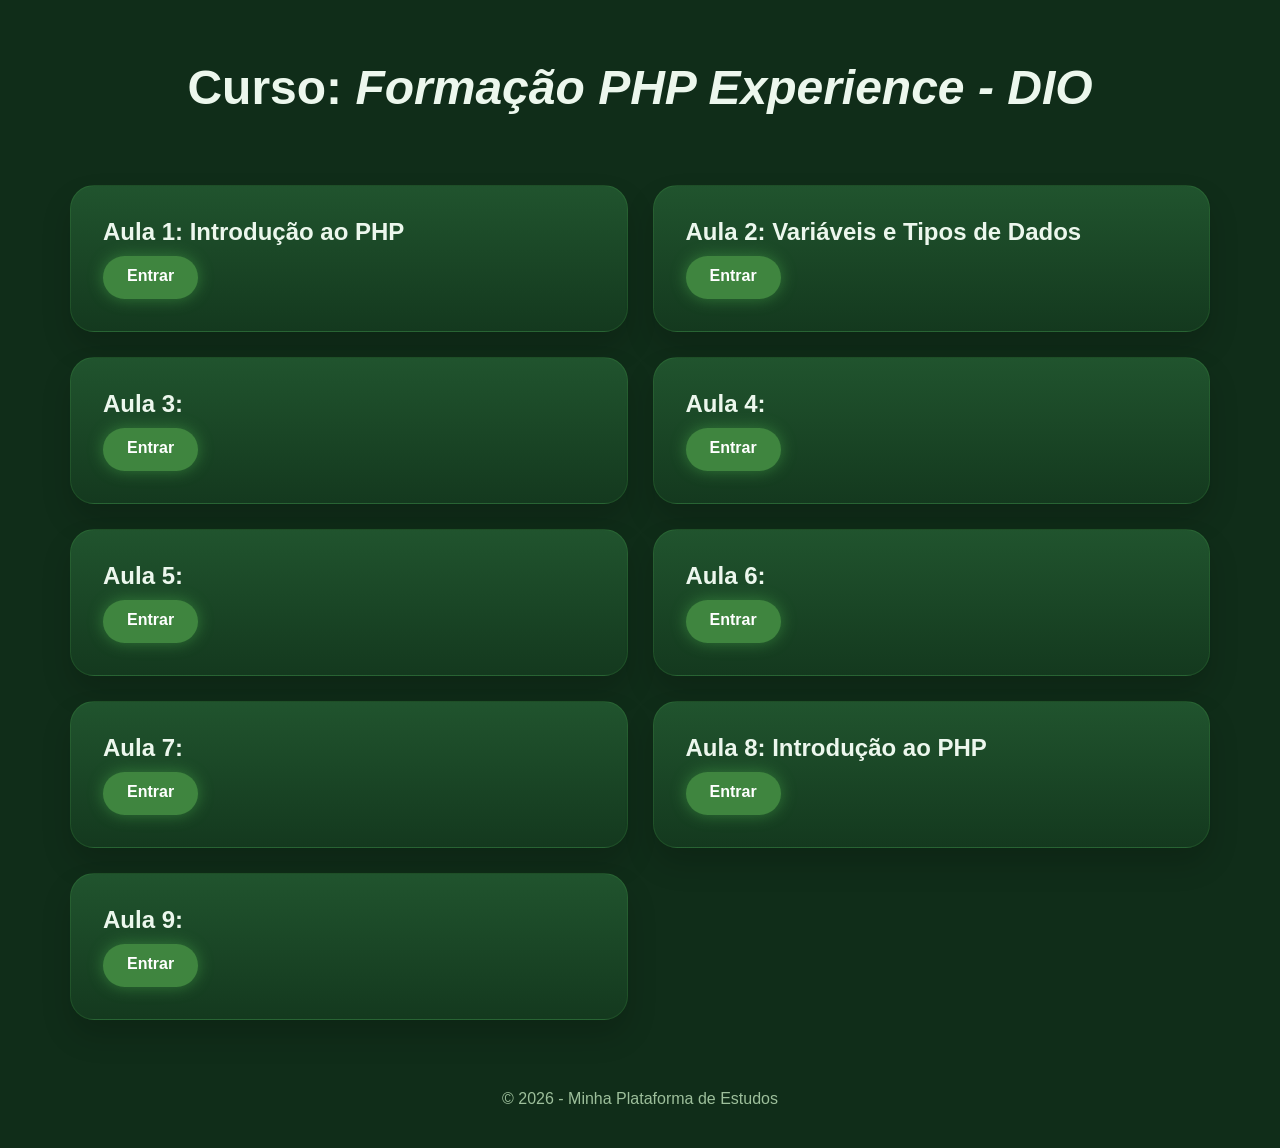
<file: index.html>
</html>
<!DOCTYPE html>
<html lang="pt-BR">

<head>
    <meta charset="UTF-8">
    <meta name="viewport" content="width=device-width, initial-scale=1.0">
    <title>Formação PHP Experience - DIO</title>
    <link rel="stylesheet" href="style.css">
    <script src="Js/link-builder.js" defer></script>
</head>

<body>

    <header>
        <h1>Curso: <i>Formação PHP Experience - DIO</i></h1>
    </header>

    <section class="container">

        <div class="card">
            <h2>Aula 1: Introdução ao PHP</h2>
            <a href="#" data-target="Aula1/index.php" class="btn">Entrar</a>
        </div>

        <div class="card">
            <h2>Aula 2: Variáveis e Tipos de Dados</h2>
            <a href="#" data-target="Aula2/index.php" class="btn">Entrar</a>
        </div>

        <div class="card">
            <h2>Aula 3:</h2>
            <a href="#" data-target="Aula3/index.html" class="btn">Entrar</a>
        </div>

        <div class="card">
            <h2>Aula 4:</h2>
            <a href="#" data-target="Aula4/index.html" class="btn">Entrar</a>
        </div>

        <div class="card">
            <h2>Aula 5:</h2>
            <a href="#" data-target="Aula5/index.html" class="btn">Entrar</a>
        </div>

        <div class="card">
            <h2>Aula 6:</h2>
            <a href="#" data-target="Aula6/index.html" class="btn">Entrar</a>
        </div>

        <div class="card">
            <h2>Aula 7:</h2>
            <a href="#" data-target="Aula7/index.html" class="btn">Entrar</a>
        </div>

        <div class="card">
            <h2>Aula 8: Introdução ao PHP</h2>
            <a href="#" data-target="Aula8/index.html" class="btn">Entrar</a>
        </div>

        <div class="card">
            <h2>Aula 9:</h2>
            <a href="#" data-target="Aula9/index.html" class="btn">Entrar</a>
        </div>
    </section>

    <footer>
        © 2026 - Minha Plataforma de Estudos
    </footer>

</body>

</html>
</file>
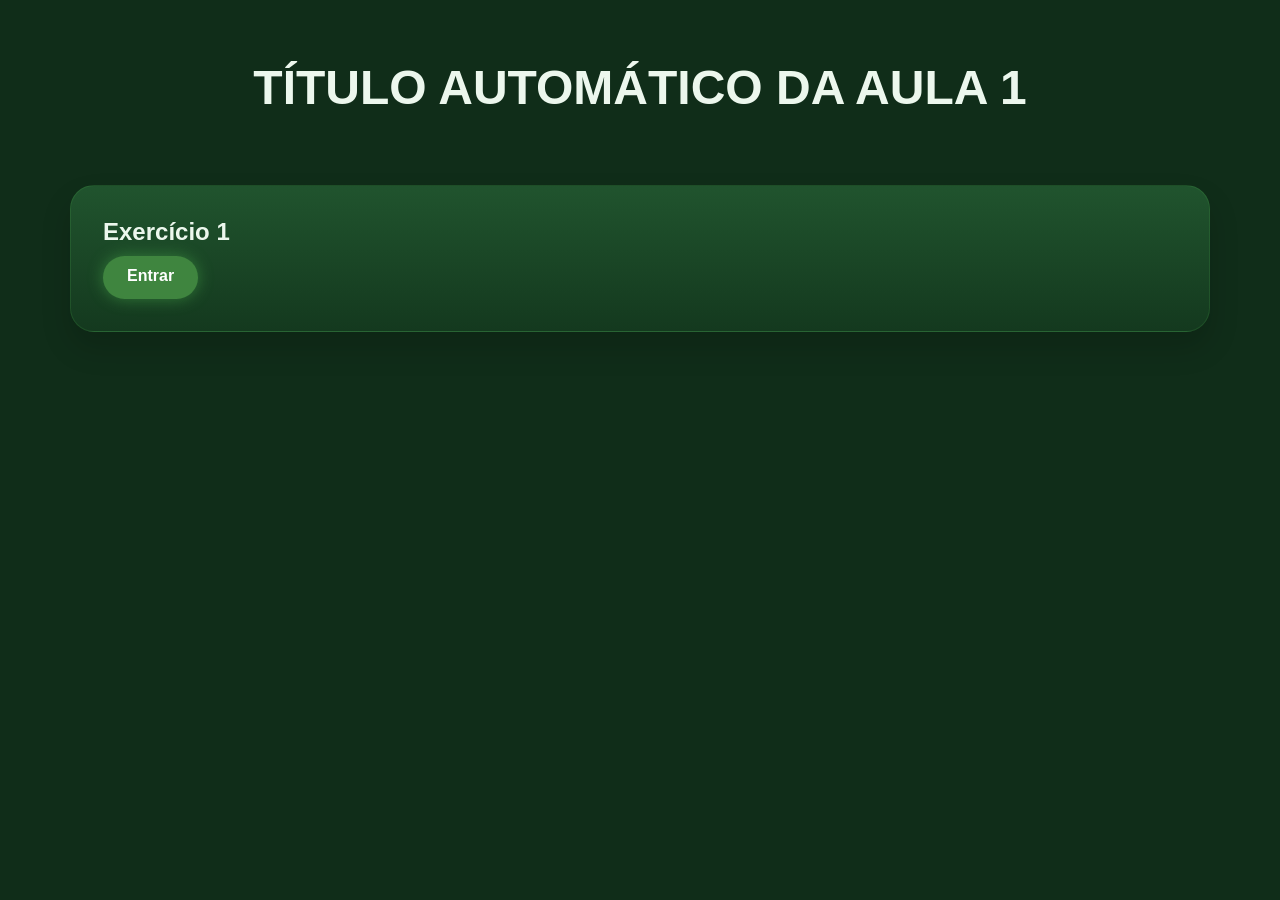
<file: Aula1/index.html>
</html>
<!DOCTYPE html>
<html lang="pt-BR">

<head>
    <meta charset="UTF-8">
    <meta name="viewport" content="width=device-width, initial-scale=1.0">
    <title>Formação PHP Experience - DIO</title>
    <link rel="stylesheet" href="../style.css">
</head>

<body>

    <header>
        <h1>TÍTULO AUTOMÁTICO DA AULA 1</h1>
    </header>

    <section class="container">

        <div class="card">
            <h2>Exercício 1</h2>
            <a href="exercicio1.php" class="btn">Entrar</a>
        </div>

    </section>
</body>

</html>
</file>
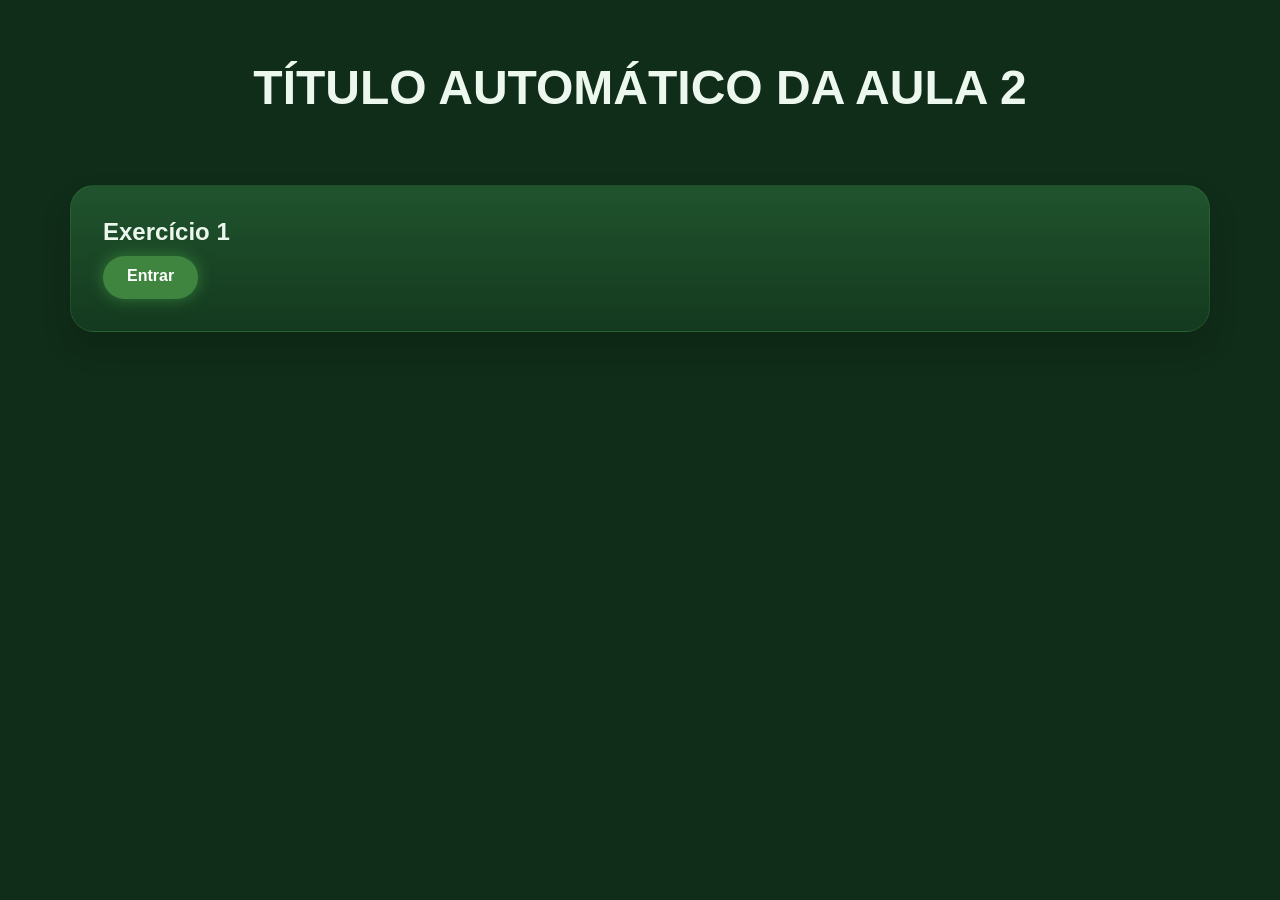
<file: Aula2/index.html>
</html>
<!DOCTYPE html>
<html lang="pt-BR">

<head>
    <meta charset="UTF-8">
    <meta name="viewport" content="width=device-width, initial-scale=1.0">
    <title>Formação PHP Experience - DIO</title>
    <link rel="stylesheet" href="../style.css">
</head>

<body>

    <header>
        <h1>TÍTULO AUTOMÁTICO DA AULA 2</i></h1>
    </header>

    <section class="container">

        <div class="card">
            <h2>Exercício 1</h2>
            <a href="exercicio1.php" class="btn">Entrar</a>
        </div>

    </section>
</body>

</html>
</file>
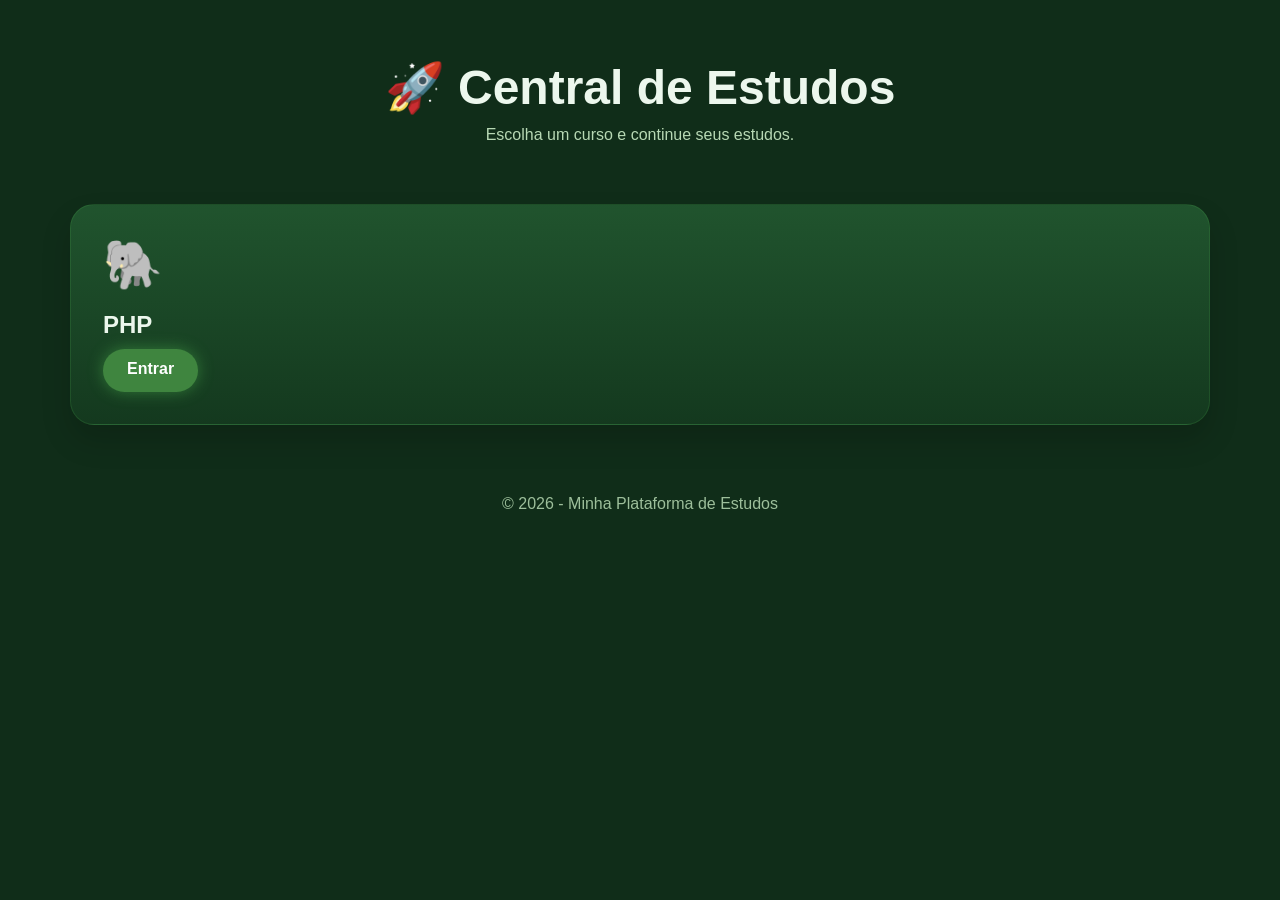
<file: Central.html>
<!DOCTYPE html>
<html lang="pt-BR">

<head>
    <meta charset="UTF-8">
    <meta name="viewport" content="width=device-width, initial-scale=1.0">
    <title>Central de Estudos</title>

    <style>
        :root {
            --bg: #102d19;
            --card: #18482b;
            --hover: #246839;
            --text: #ecf7ed;
            --accent: #3f853f;
        }

        * {
            margin: 0;
            padding: 0;
            box-sizing: border-box;
            font-family: 'Segoe UI', sans-serif;
        }

        body {
            background: var(--bg);
            color: var(--text);
            min-height: 100vh;
        }

        header {
            text-align: center;
            padding: 60px 20px 30px;
        }

        header h1 {
            font-size: 3rem;
            margin-bottom: 10px;
        }

        header p {
            color: #94a3b8;
        }

        .container {
            max-width: 1200px;
            margin: auto;
            padding: 30px;
            display: grid;
            grid-template-columns: repeat(auto-fit, minmax(400px, 1fr));
            gap: 25px;
        }

        .card {
            background: linear-gradient(180deg, rgba(34, 86, 47, 0.95), rgba(21, 58, 31, 0.95));
            border-radius: 24px;
            padding: 32px;
            transition: transform .2s ease, box-shadow .2s ease;
            border: 1px solid rgba(78, 179, 78, 0.18);
            box-shadow: 0 16px 30px rgba(0, 0, 0, 0.16);
            backdrop-filter: blur(10px);
        }

        .card:hover {
            transform: translateY(-6px);
            box-shadow: 0 24px 40px rgba(0, 0, 0, 0.22);
        }

        .icon {
            font-size: 3rem;
            margin-bottom: 18px;
        }

        .card h2 {
            margin-bottom: 10px;
        }

        .card p {
            color: #d8ead7;
            margin-bottom: 20px;
            line-height: 1.6;
        }

        .btn {
            display: inline-block;
            text-decoration: none;
            background: var(--accent);
            color: white;
            padding: 11px 24px 14px 24px;
            border-radius: 999px;
            font-weight: 700;
            transition: transform .2s ease, box-shadow .2s ease, opacity .2s ease;
            box-shadow: 0 0px 16px #4eb34e7c;
        }

        .btn:hover {
            opacity: .95;
            transform: translateY(-1px);
            box-shadow: 0 0px 18px #4eb34eb7;
        }

        header p {
            color: #b7d8b4;
        }

        footer {
            text-align: center;
            padding: 40px;
            color: #9dbf9b;
        }
    </style>
</head>

<body>

    <header>
        <h1>🚀 Central de Estudos</h1>
        <p>Escolha um curso e continue seus estudos.</p>
    </header>

    <section class="container">

        <div class="card">
            <div class="icon">🐘</div>
            <h2>PHP</h2>
            <a href="PHP/index.php" class="btn">Entrar</a>
        </div>

    </section>

    <footer>
        © 2026 - Minha Plataforma de Estudos
    </footer>

</body>

</html>
</file>
<file: style.css>
:root {
    --bg: #102d19;
    --card: #18482b;
    --hover: #246839;
    --text: #ecf7ed;
    --accent: #3f853f;
}

* {
    margin: 0;
    padding: 0;
    box-sizing: border-box;
    font-family: 'Segoe UI', sans-serif;
}

body {
    background: var(--bg);
    color: var(--text);
    min-height: 100vh;
}

header {
    text-align: center;
    padding: 60px 20px 30px;
}

header h1 {
    font-size: 3rem;
    margin-bottom: 10px;
}

header p {
    color: #94a3b8;
}

.container {
    max-width: 1200px;
    margin: auto;
    padding: 30px;
    display: grid;
    grid-template-columns: repeat(auto-fit, minmax(400px, 1fr));
    gap: 25px;
}

.card {
    background: linear-gradient(180deg, rgba(34, 86, 47, 0.95), rgba(21, 58, 31, 0.95));
    border-radius: 24px;
    padding: 32px;
    transition: transform .2s ease, box-shadow .2s ease;
    border: 1px solid rgba(78, 179, 78, 0.18);
    box-shadow: 0 16px 30px rgba(0, 0, 0, 0.16);
    backdrop-filter: blur(10px);
}

.card:hover {
    transform: translateY(-6px);
    box-shadow: 0 24px 40px rgba(0, 0, 0, 0.22);
}

.icon {
    font-size: 3rem;
    margin-bottom: 18px;
}

.card h2 {
    margin-bottom: 10px;
}

.card p {
    color: #d8ead7;
    margin-bottom: 20px;
    line-height: 1.6;
}

.btn {
    display: inline-block;
    text-decoration: none;
    background: var(--accent);
    color: white;
    padding: 11px 24px 14px 24px;
    border-radius: 999px;
    font-weight: 700;
    transition: transform .2s ease, box-shadow .2s ease, opacity .2s ease;
    box-shadow: 0 0px 16px #4eb34e7c;
}

.btn:hover {
    opacity: .95;
    transform: translateY(-1px);
    box-shadow: 0 0px 18px #4eb34eb7;
}

header p {
    color: #b7d8b4;
}

footer {
    text-align: center;
    padding: 40px;
    color: #9dbf9b;
}
</file>
